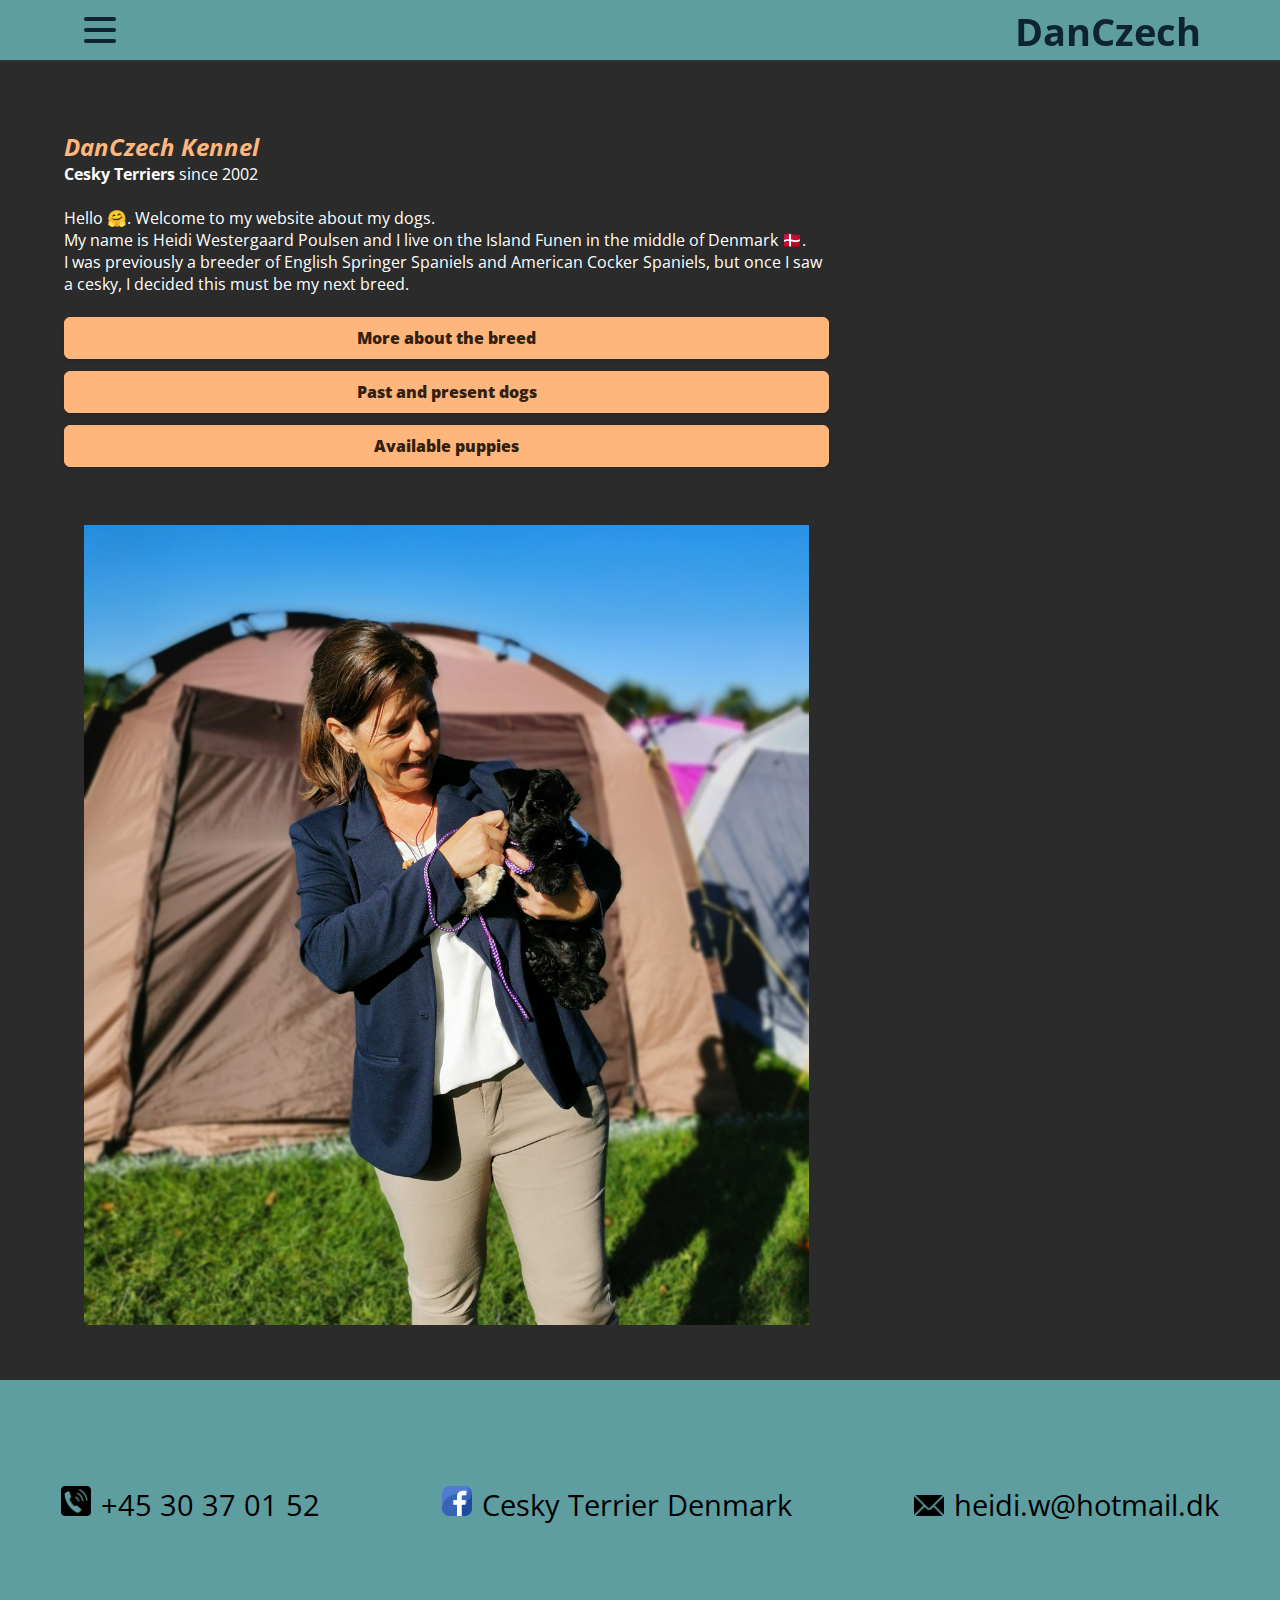
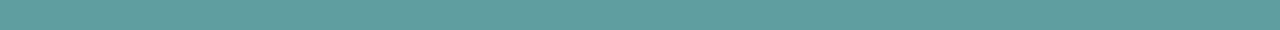
<file: index.html>
<!DOCTYPE html>
<html lang="en">
<head>
    <meta charset="UTF-8">
    <meta name="viewport" content="width=device-width, initial-scale=1.0">
    <meta name="description" content="Specialized in Cesky Terriers since 2002. More than 40 years experience owning, breeding and caring for dogs.">
    <link rel="stylesheet" href="./css/styles.css">
    <title>DanCzech - Cesky Terrier kennel in Denmark since 2002</title>
    <link rel="icon" type="image/x-icon" href="./images/favicon.ico">
    <meta property="og:url" content="https://cesky-terrier.dk/">
    <meta property="og:type" content="website">
    <meta property="og:title" content="DanCzech Kennel">
    <meta property="og:description" content="Specialized in Cesky Terriers since 2002. More than 40 years experience owning, breeding and caring for dogs.">
    <meta property="og:image" content="https://cesky-terrier.dk/images/frontpageimg.jpg">
</head>
<body>
    <nav>
        <div class="navbar">
            <div class="container nav-container">
                <input class="checkbox" type="checkbox" name="" id="" />
                <div class="hamburger-lines">
                    <span class="line line1"></span>
                    <span class="line line2"></span>
                    <span class="line line3"></span>
                </div>
                <div class="logo">
                    <h1>DanCzech</h1>
                </div>
                <menu class="menu-items">
                    <li><a href="./">Home</a></li>
                    <li><a href="./about.html">Cesky info</a></li>
                    <li><a href="./work.html">Cesky work</a></li>
                    <li><a href="./kennel.html">Cesky kennel</a></li>
                    <li><a href="./gallery.html">Cesky gallery</a></li>
                    <li><a href="./news.html">Puppy news</a></li>
                </menu>
            </div>
        </div>
    </nav>

    <div class="main">
        <div class="intro">
            <div class="text-image">
                <div class="intro-text">
                    <h2 class="intro-title-name">DanCzech Kennel</h2>
                    <p>
                        <strong>Cesky Terriers</strong> since 2002 <br><br>
                        Hello 🤗. Welcome to my website about my dogs.<br> 
                        My name is Heidi Westergaard Poulsen and I live on the Island Funen in the middle of Denmark 🇩🇰. <br>
                        I was previously a breeder of English Springer Spaniels and American Cocker Spaniels, but once I saw a cesky, I decided this must be my next breed.<br><br>
                    </p>
                    <div class="frontpage-btns">
                        <a href="./about.html" class="button-24" role="button">More about the breed</a>
                        <a href="./kennel.html" class="button-24" role="button">Past and present dogs</a>
                        <a href="./news.html" class="button-24" role="button">Available puppies</a>
                    </div>
                </div>
                <img src="./images/frontpageimg.jpg" alt="Me and a Cesky Terrier puppy">
            </div>
        </div>
        
    </div>


    <footer>
        <a href="tel:+4530370152"><img src="./images/phone.png" alt="phone icon" class="footer-img">+45 30 37 01 52</a>
        <a href="https://www.facebook.com/groups/363499334300336/" target="_blank" rel="noopener noreferrer"><img src="./images/facebook.png" alt="Facebook logo" class="footer-img">Cesky Terrier Denmark</a>
        <a href="mailto:heidi.w@hotmail.dk"><img src="./images/email.png" alt="email icon" class="footer-img">heidi.w@hotmail.dk</a>
    </footer>
</body>
</html>
</file>
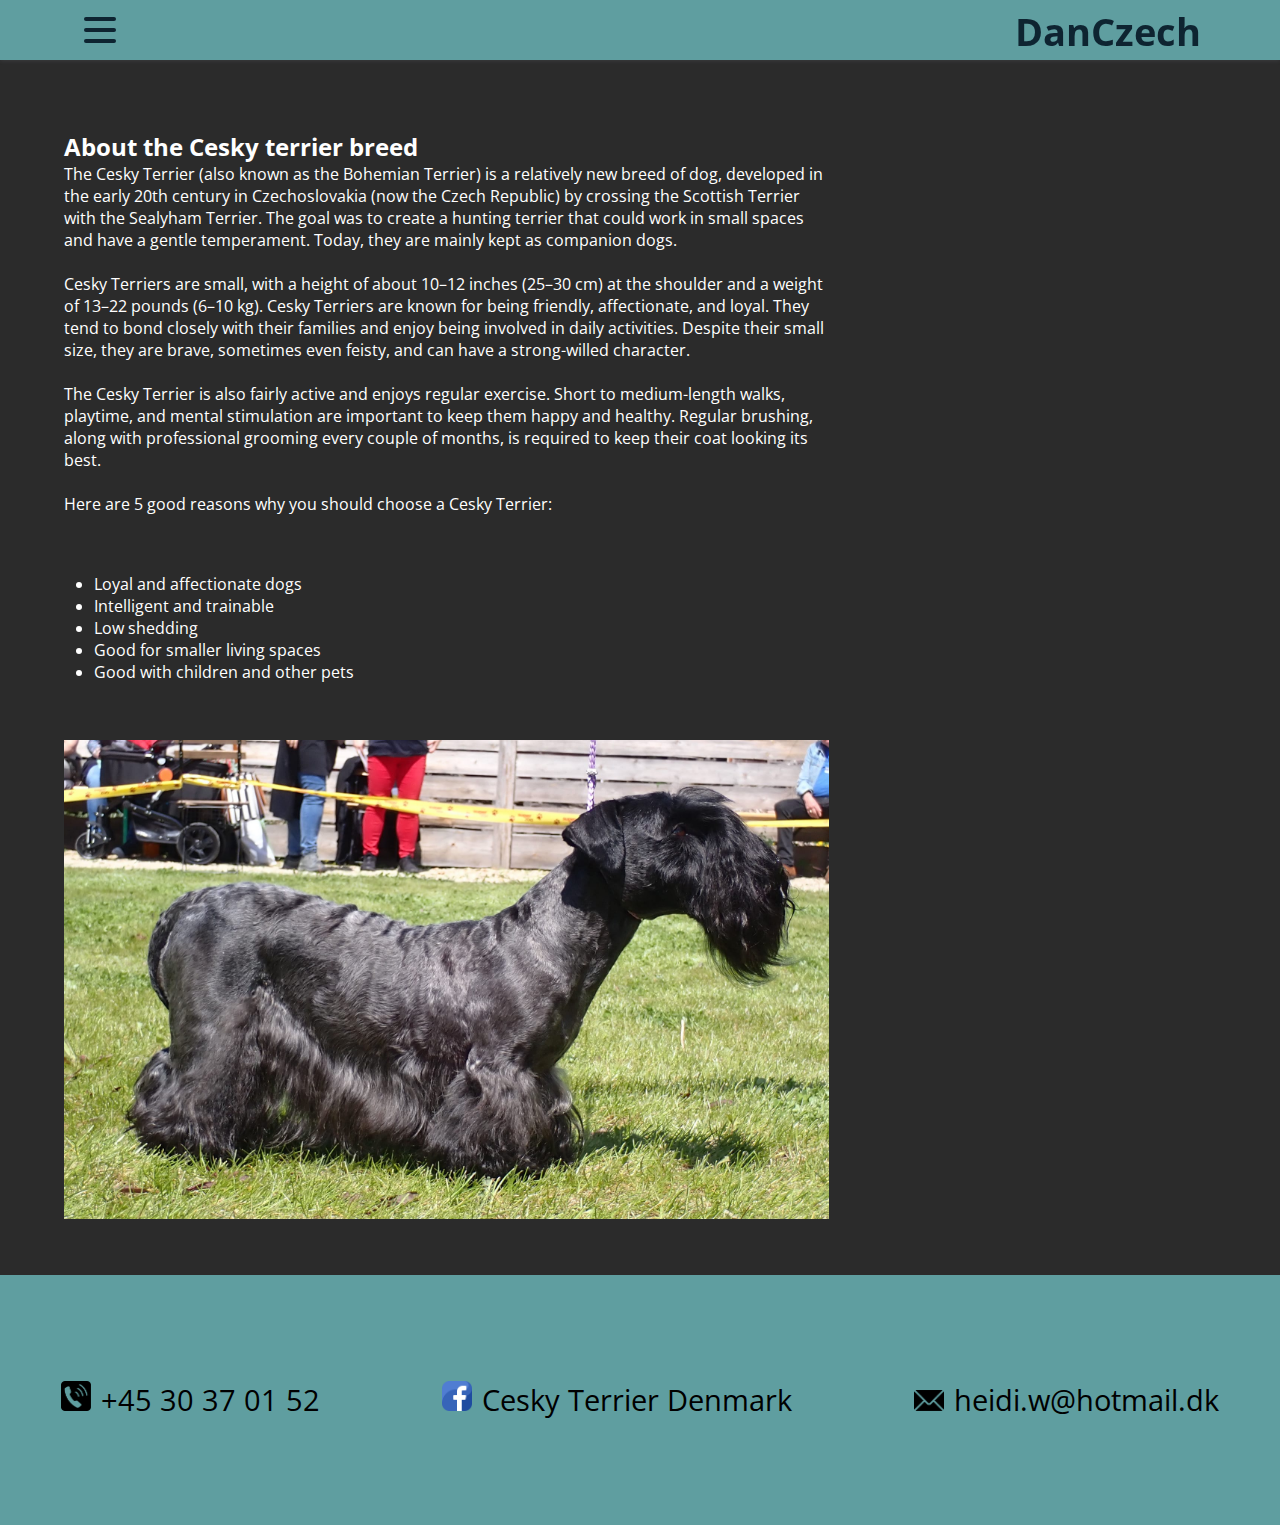
<file: about.html>
<!DOCTYPE html>
<html lang="en">
<head>
    <meta charset="UTF-8">
    <meta name="viewport" content="width=device-width, initial-scale=1.0">
    <meta name="description" content="Further information on Cesky Terriers for those who wants to know more.">
    <link rel="stylesheet" href="./css/styles.css">
    <title>DanCzech - More info about the Cesky Terrier breed</title>
    <link rel="icon" type="image/x-icon" href="./images/favicon.ico">
    <meta property="og:url" content="https://cesky-terrier.dk/about.html">
    <meta property="og:type" content="website">
    <meta property="og:title" content="About the Cesky Terrier breed"/>
    <meta property="og:image" content="https://cesky-terrier.dk/images/aboutceskys.jpg"/>
    <meta property="og:description" content="Further information on Cesky Terriers for those who wants to know more."/>
</head>
<body>
    <nav>
        <div class="navbar">
            <div class="container nav-container">
                <input class="checkbox" type="checkbox" name="" id="" />
                <div class="hamburger-lines">
                    <span class="line line1"></span>
                    <span class="line line2"></span>
                    <span class="line line3"></span>
                </div>  
                <div class="logo">
                    <h1>DanCzech</h1>
                </div>
                <menu class="menu-items">
                    <li><a href="./">Home</a></li>
                    <li><a href="./about.html">Cesky info</a></li>
                    <li><a href="./work.html">Cesky work</a></li>
                    <li><a href="./kennel.html">Cesky kennel</a></li>
                    <li><a href="./gallery.html">Cesky gallery</a></li>
                    <li><a href="./news.html">Puppy news</a></li>
                </menu>
            </div>
        </div>
    </nav>
    <div class="main">
        <div class="about">
            <div class="text-image">
                <div>
                    <h2>About the Cesky terrier breed</h2>
                    <p>
                        The Cesky Terrier (also known as the Bohemian Terrier) is a relatively new breed of dog, developed in the early 20th century in Czechoslovakia (now the Czech Republic) by crossing the Scottish Terrier with the Sealyham Terrier. 
                        The goal was to create a hunting terrier that could work in small spaces and have a gentle temperament.
                        Today, they are mainly kept as companion dogs. <br><br>

                        Cesky Terriers are small, with a height of about 10–12 inches (25–30 cm) at the shoulder and a weight of 13–22 pounds (6–10 kg).
                        Cesky Terriers are known for being friendly, affectionate, and loyal. They tend to bond closely with their families and enjoy being involved in daily activities. 
                        Despite their small size, they are brave, sometimes even feisty, and can have a strong-willed character.<br><br>

                        The Cesky Terrier is also fairly active and enjoys regular exercise. Short to medium-length walks, playtime, and mental stimulation are important to keep them happy and healthy.
                        Regular brushing, along with professional grooming every couple of months, is required to keep their coat looking its best.<br><br>

                        Here are 5 good reasons why you should choose a Cesky Terrier:

                        <ul>
                            <li>Loyal and affectionate dogs</li>
                            <li>Intelligent and trainable</li>
                            <li>Low shedding</li>
                            <li>Good for smaller living spaces</li>
                            <li>Good with children and other pets</li>
                        </ul>
                    </p>
                    
                </div>
                <img src="./images/aboutceskys.jpg" alt="Cesky Terrier dog">
            </div>
        </div>
        
        


    </div>


    <footer>
        <a href="tel:+4530370152"><img src="./images/phone.png" alt="phone icon" class="footer-img">+45 30 37 01 52</a>
        <a href="https://www.facebook.com/groups/363499334300336/" target="_blank" rel="noopener noreferrer"><img src="./images/facebook.png" alt="Facebook logo" class="footer-img">Cesky Terrier Denmark</a>
        <a href="mailto:heidi.w@hotmail.dk"><img src="./images/email.png" alt="email icon" class="footer-img">heidi.w@hotmail.dk</a>
    </footer>

</body>
</html>
</file>
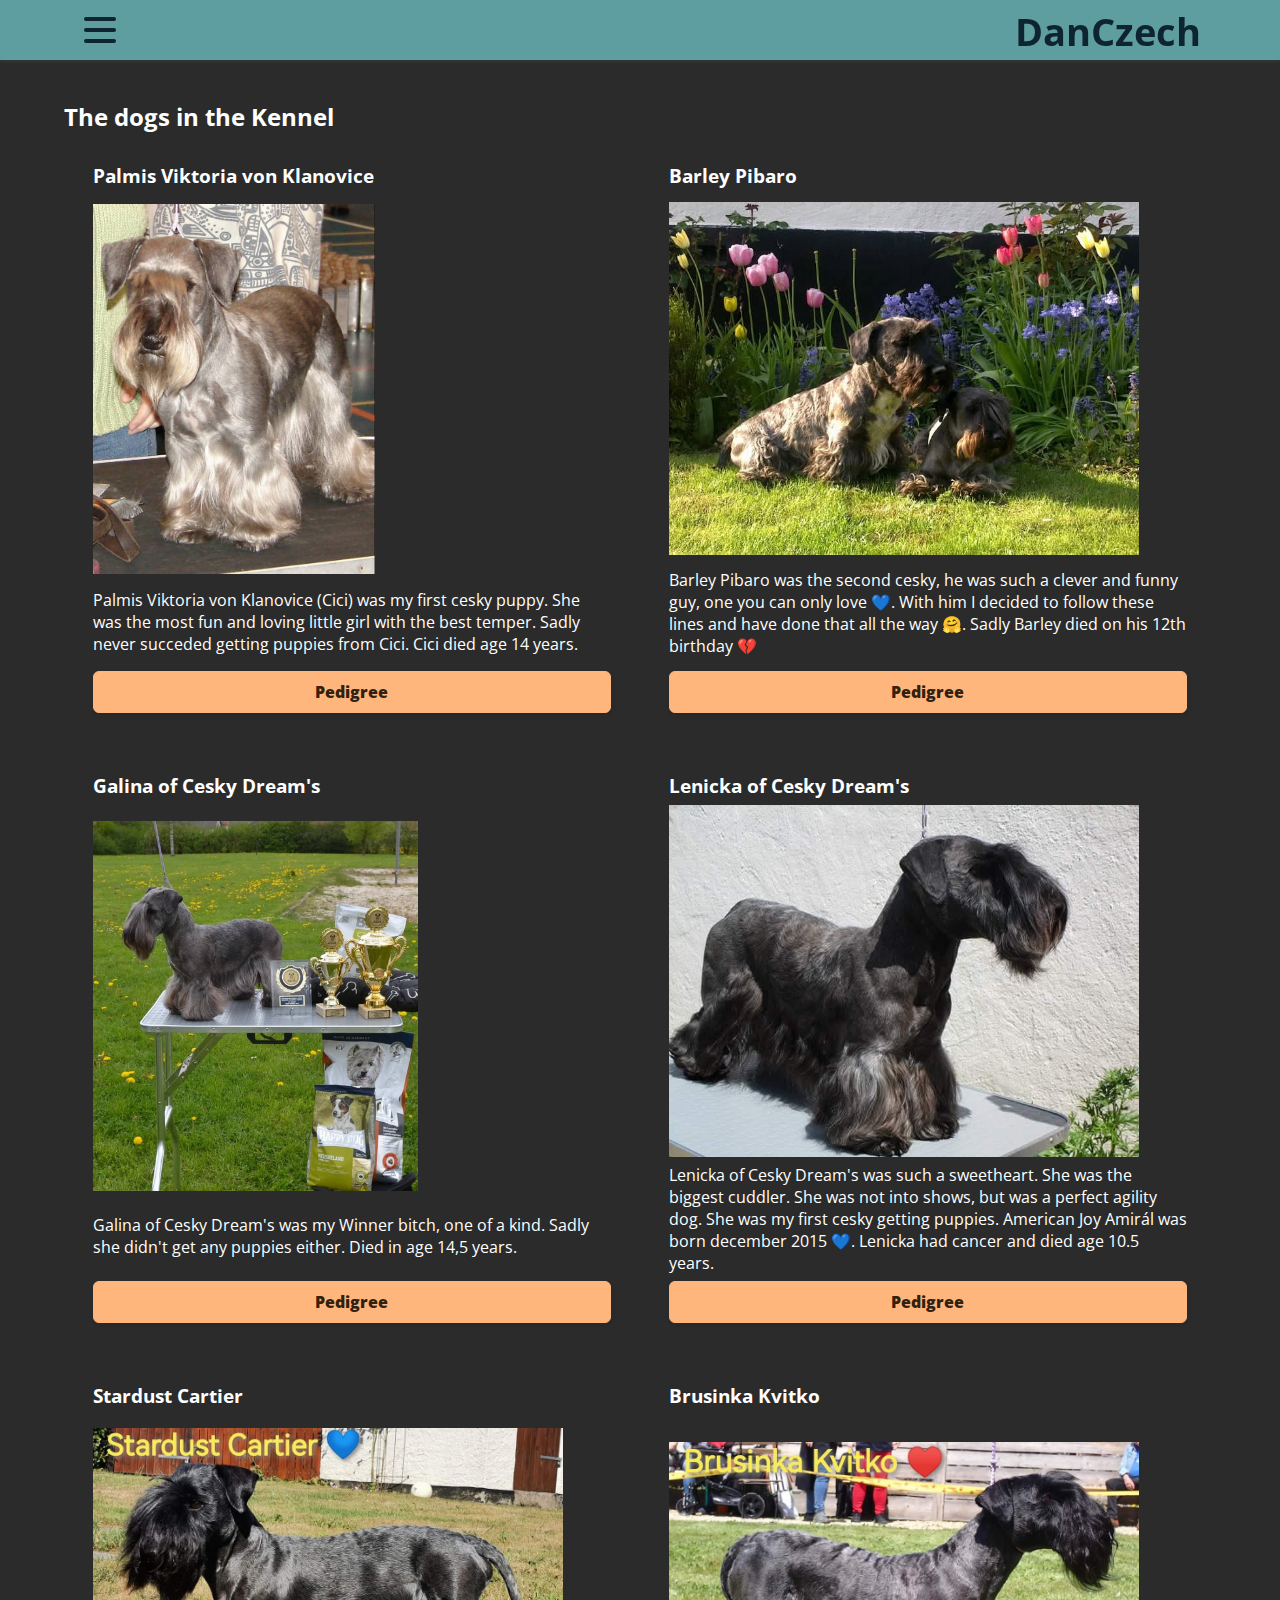
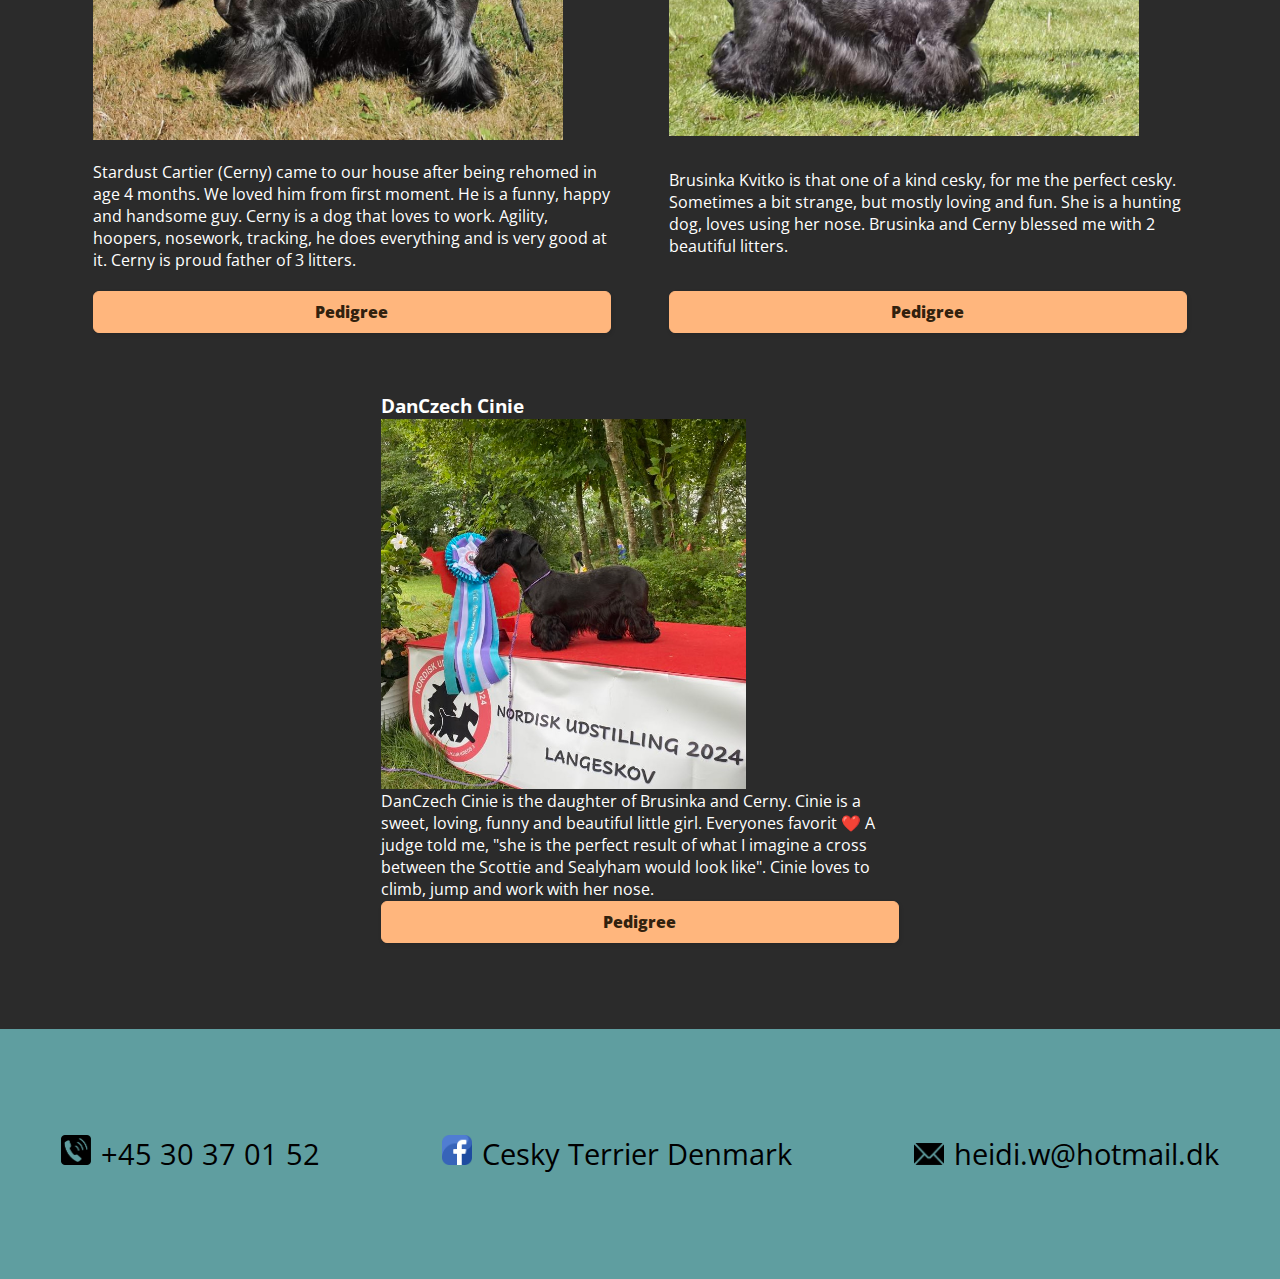
<file: kennel.html>
<!DOCTYPE html>
<html lang="en">
<head>
    <meta charset="UTF-8">
    <meta name="viewport" content="width=device-width, initial-scale=1.0">
    <meta name="description" content="Information and pedigree for the Cesky Terriers I have owned and loved. Past and present.">
    <link rel="stylesheet" href="./css/styles.css">
    <title>DanCzech - Kennel - info and pedigree of my dogs</title>
    <link rel="icon" type="image/x-icon" href="./images/favicon.ico">
    <meta property="og:url" content="https://cesky-terrier.dk/kennel.html">
    <meta property="og:type" content="website">
    <meta property="og:title" content="Info and pedigree of my dogs"/>
    <meta property="og:image" content="https://cesky-terrier.dk/images/barleypibaro.jpg"/>
    <meta property="og:description" content="Information and pedigree for the Cesky Terriers I have owned and loved. Past and present."/>
</head>
<body>
    <nav>
        <div class="navbar">
            <div class="container nav-container">
                <input class="checkbox" type="checkbox" name="" id="" />
                <div class="hamburger-lines">
                    <span class="line line1"></span>
                    <span class="line line2"></span>
                    <span class="line line3"></span>
                </div>  
                <div class="logo">
                    <h1>DanCzech</h1>
                </div>
                <menu class="menu-items">
                    <li><a href="./">Home</a></li>
                    <li><a href="./about.html">Cesky info</a></li>
                    <li><a href="./work.html">Cesky work</a></li>
                    <li><a href="./kennel.html">Cesky kennel</a></li>
                    <li><a href="./gallery.html">Cesky gallery</a></li>
                    <li><a href="./news.html">Puppy news</a></li>
                </menu>
            </div>
        </div>
    </nav>

    <div class="main">
        <div class="kennel">
            <h2>The dogs in the Kennel</h2>
        
            <div class="dogs-info">
                <div class="dog">
                    <h3>Palmis Viktoria von Klanovice</h3>
                    <div>
                        <img src="./images/palmisviktoriavonklanovice.jpg" alt="Cesky Terrier dog">
                    </div>
                    <p>Palmis Viktoria von Klanovice (Cici) was my first cesky puppy. She was the most fun and loving little girl with the best temper. Sadly never succeded getting puppies from Cici. Cici died age 14 years.</p>
                    <a href="https://ceskyterrier.breedarchive.com/animal/view/palmis-viktoria-von-klanovice-56cacc54-f421-4427-82af-3309d0f095bb" target="_blank" rel="noopener noreferrer" class="button-24" role="button">Pedigree</a>
                </div>

                <div class="dog">
                    <h3>Barley Pibaro</h3>
                    <div>
                        <img src="./images/barleypibaro.jpg" alt="Cesky Terrier dog">
                    </div>
                    <p>Barley Pibaro was the second cesky, he was such a clever and funny guy, one you can only love 💙. With him I decided to follow these lines and have done that all the way 🤗. Sadly Barley died on his 12th birthday 💔 </p>
                    <a href="https://ceskyterrier.breedarchive.com/animal/view/barley-pibaro-22cc0767-1b04-448d-a80a-23536e1d800d" target="_blank" rel="noopener noreferrer" class="button-24" role="button">Pedigree</a>
                </div>

                <div class="dog">
                    <h3>Galina of Cesky Dream's</h3>
                    <div>
                        <img src="./images/galinaofceskydreams.jpg" alt="Cesky Terrier dog">
                    </div>
                    <p>Galina of Cesky Dream's was my Winner bitch, one of a kind. Sadly she didn't get any puppies either. Died in age 14,5 years.</p>
                    <a href="https://ceskyterrier.breedarchive.com/animal/view/galina-of-cesky-dreams-10b57c18-d0d0-4fc2-affa-1409ad5f156d" target="_blank" rel="noopener noreferrer" class="button-24" role="button">Pedigree</a>
                </div>

                <div class="dog">
                    <h3>Lenicka of Cesky Dream's</h3>
                    <div>
                        <img src="./images/lenickaofceskydreams.jpg" alt="Cesky Terrier dog">
                    </div>
                    <p>Lenicka of Cesky Dream's was such a sweetheart. She was the biggest cuddler. She was not into shows, but was a perfect agility dog. She was my first cesky getting puppies. American Joy Amirál was born december 2015 💙. Lenicka had cancer and died age 10.5 years.</p>
                    <a href="https://ceskyterrier.breedarchive.com/animal/view/lenicka-of-cesky-dreams-7d47adf8-d324-4a5d-8de9-75c9bd7ace83" target="_blank" rel="noopener noreferrer" class="button-24" role="button">Pedigree</a>
                </div>

                <div class="dog">
                    <h3>Stardust Cartier</h3>
                    <div>
                        <img src="./images/stardust_cartier.jpg" alt="Cesky Terrier dog">
                    </div>
                    <p>Stardust Cartier (Cerny) came to our house after being rehomed in age 4 months. We loved him from first moment. He is a funny, happy and handsome guy. Cerny is a dog that loves to work. Agility, hoopers, nosework, tracking, he does everything and is very good at it. Cerny is proud father of 3 litters.</p>
                    <a href="https://ceskyterrier.breedarchive.com/animal/view/stardust-cartier-d4779195-c4b1-4a28-b5c1-5c11c184f527" target="_blank" rel="noopener noreferrer" class="button-24" role="button">Pedigree</a>
                </div>

                <div class="dog">
                    <h3>Brusinka Kvitko</h3>
                    <div>
                        <img src="./images/brusinka_kvitko.jpg" alt="Cesky Terrier dog">
                    </div>
                    <p>Brusinka Kvitko is that one of a kind cesky, for me the perfect cesky. Sometimes a bit strange, but mostly loving and fun. She is a hunting dog, loves using her nose. Brusinka and Cerny blessed me with 2 beautiful litters.</p>
                    <a href="https://ceskyterrier.breedarchive.com/animal/view/brusinka-kvitko-b4a4f323-5ab8-4959-94cf-11acab9ad2db" target="_blank" rel="noopener noreferrer" class="button-24" role="button">Pedigree</a>
                </div>

                <div class="dog">
                    <h3>DanCzech Cinie</h3>
                    <div>
                        <img src="./images/cinie.jpg" alt="Cesky Terrier dog">
                    </div>
                    <p>DanCzech Cinie is the daughter of Brusinka and Cerny. Cinie is a sweet, loving, funny and beautiful little girl. Everyones favorit ❤️
                        A judge told me, "she is the perfect result of what I imagine a cross between the Scottie and Sealyham would look like". Cinie loves to climb, jump and work with her nose.</p>
                    <a href="https://ceskyterrier.breedarchive.com/animal/view/danczech-cinie-7c6f2ea8-5f95-4a81-b393-dba939202e13" target="_blank" rel="noopener noreferrer" class="button-24" role="button">Pedigree</a>
                </div>
            </div>
        </div>

    </div>


    <footer>
        <a href="tel:+4530370152"><img src="./images/phone.png" alt="phone icon" class="footer-img">+45 30 37 01 52</a>
        <a href="https://www.facebook.com/groups/363499334300336/" target="_blank" rel="noopener noreferrer"><img src="./images/facebook.png" alt="Facebook logo" class="footer-img">Cesky Terrier Denmark</a>
        <a href="mailto:heidi.w@hotmail.dk"><img src="./images/email.png" alt="email icon" class="footer-img">heidi.w@hotmail.dk</a>
    </footer>

</body>
</html>
</file>
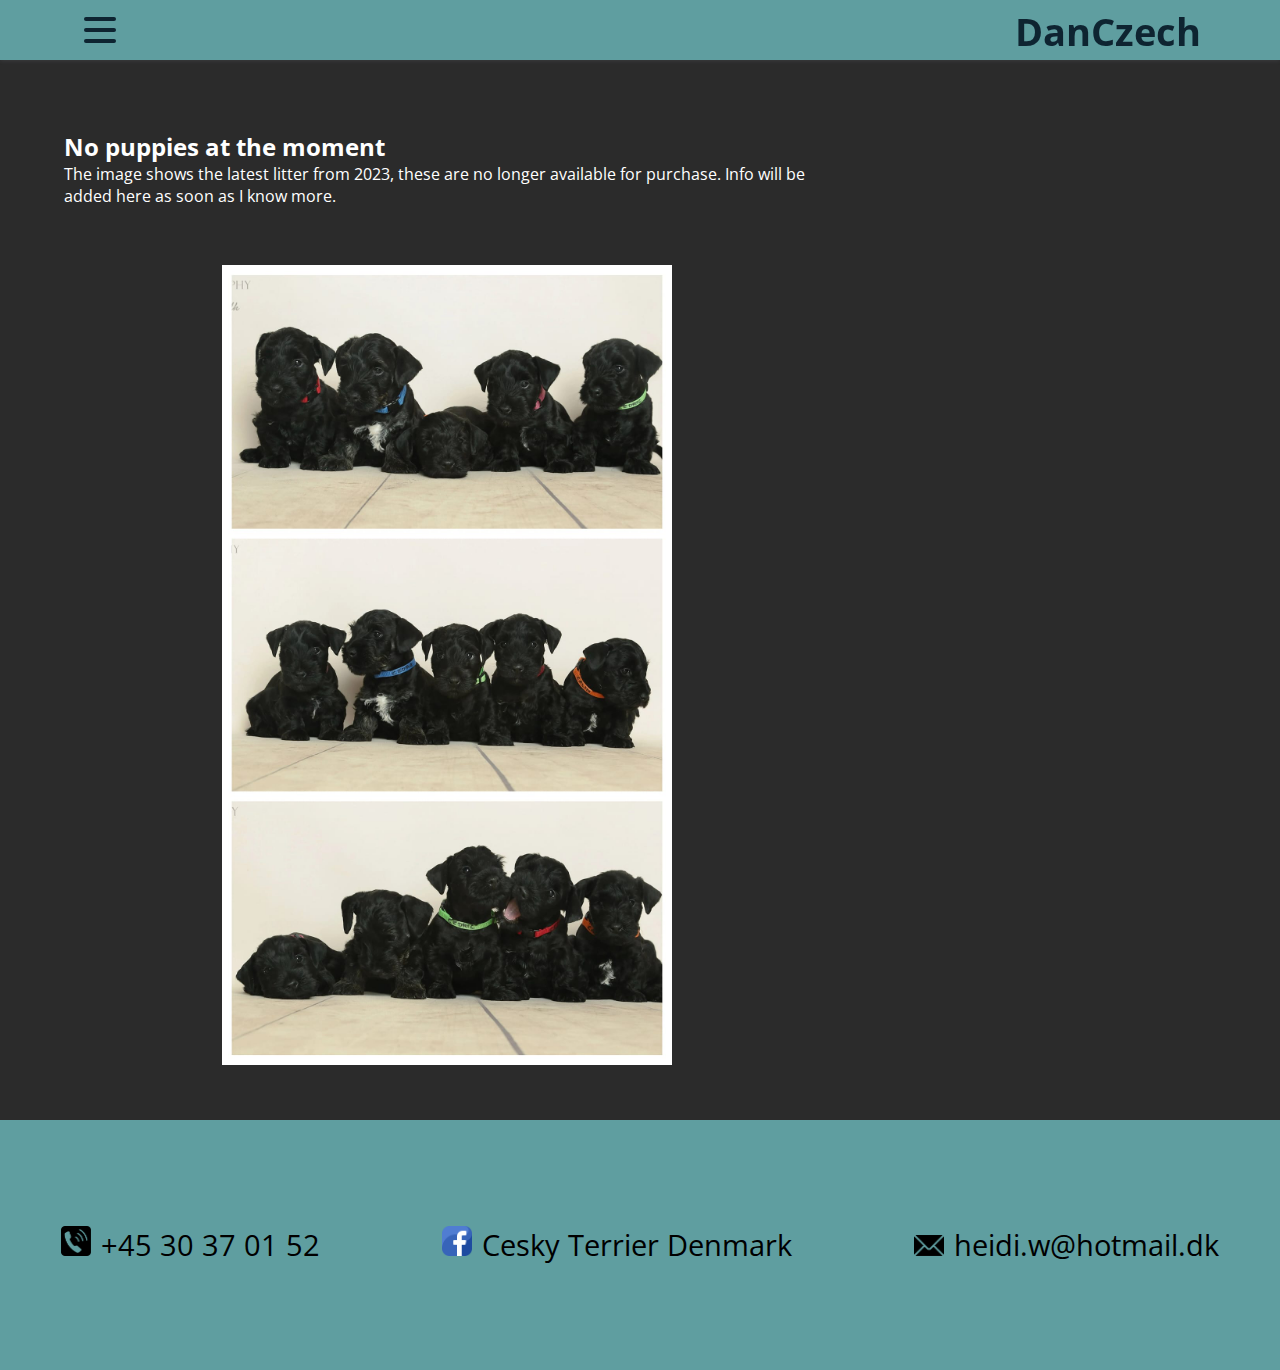
<file: news.html>
<!DOCTYPE html>
<html lang="en">
<head>
    <meta charset="UTF-8">
    <meta name="viewport" content="width=device-width, initial-scale=1.0">
    <meta name="description" content="Find information and news about my Cesky Terrier puppies. If puppies are available you find it here.">
    <link rel="stylesheet" href="./css/styles.css">
    <title>DanCzech Kennel puppy news</title>
    <link rel="icon" type="image/x-icon" href="./images/favicon.ico">
    <meta property="og:url" content="https://cesky-terrier.dk/news.html">
    <meta property="og:type" content="website">
    <meta property="og:title" content="DanCzech Kennel puppy news"/>
    <meta property="og:image" content="https://cesky-terrier.dk/images/pups2023.jpg"/>
    <meta property="og:description" content="Find information and news about my Cesky Terrier puppies. If puppies are available you find it here."/>
</head>
<body>
    <nav>
        <div class="navbar">
            <div class="container nav-container">
                <input class="checkbox" type="checkbox" name="" id="" />
                <div class="hamburger-lines">
                    <span class="line line1"></span>
                    <span class="line line2"></span>
                    <span class="line line3"></span>
                </div>  
                <div class="logo">
                    <h1>DanCzech</h1>
                </div>
                <menu class="menu-items">
                    <li><a href="./">Home</a></li>
                    <li><a href="./about.html">Cesky info</a></li>
                    <li><a href="./work.html">Cesky work</a></li>
                    <li><a href="./kennel.html">Cesky kennel</a></li>
                    <li><a href="./gallery.html">Cesky gallery</a></li>
                    <li><a href="./news.html">Puppy news</a></li>
                </menu>
            </div>
        </div>
    </nav>

    <div class="main">
        <div class="news">
            <div class="text-image">
                <div>
                    <h2>No puppies at the moment</h2>
                    <p>
                        The image shows the latest litter from 2023, these are no longer available for purchase. 
                        Info will be added here as soon as I know more.
                    </p>
                </div>
                <img src="./images/pups2023.jpg" alt="Cesky Terrier puppies">
            </div>
            
        </div>
    </div>


    <footer>
        <a href="tel:+4530370152"><img src="./images/phone.png" alt="phone icon" class="footer-img">+45 30 37 01 52</a>
        <a href="https://www.facebook.com/groups/363499334300336/" target="_blank" rel="noopener noreferrer"><img src="./images/facebook.png" alt="Facebook logo" class="footer-img">Cesky Terrier Denmark</a>
        <a href="mailto:heidi.w@hotmail.dk"><img src="./images/email.png" alt="email icon" class="footer-img">heidi.w@hotmail.dk</a>
    </footer>
</body>
</html>
</file>
<file: css/styles.css>
@import url('https://fonts.googleapis.com/css2?family=Open+Sans:ital,wght@0,300..800;1,300..800&family=Outfit:wght@300&display=swap');
@import url("https://fonts.googleapis.com/css2?family=Corben:wght@700&display=swap");

* {
  margin: 0;
  padding: 0;
  box-sizing: border-box;
}

body {
  font-family: "Open Sans", sans-serif;
  
}

nav {
  position: fixed;
  width: 100%;
  z-index: 11;
}

.container {
  width: 90%;
  margin: auto;
}

.navbar {
  width: 100%;
  box-shadow: 0 1px 4px rgb(146 161 176 / 15%);
  background-color: #5f9ea0;
}

.nav-container {
  display: flex;
  justify-content: space-between;
  align-items: center;
  height: 62px;
}

.navbar .menu-items {
  display: flex;
  background-color: #5f9ea0;
  max-width: 500px;
}

.navbar .nav-container li {
  list-style: none;
}

.navbar .nav-container a {
  text-decoration: none;
  color: #0e2431;
  font-weight: 500;
  font-size: 1.2rem;
  padding: 0.7rem;
}

.navbar .nav-container a:hover{
    font-weight: bolder;
}

.nav-container {
  display: block;
  position: relative;
  height: 60px;
  z-index: 2;
}

.nav-container .checkbox {
  position: absolute;
  display: block;
  height: 45px;
  width: 45px;
  top: 8px;
  left: 15px;
  z-index: 5;
  opacity: 0;
  cursor: pointer;
}

.nav-container .hamburger-lines {
  display: block;
  height: 26px;
  width: 32px;
  position: absolute;
  top: 17px;
  left: 20px;
  z-index: 2;
  display: flex;
  flex-direction: column;
  justify-content: space-between;
}

.nav-container .hamburger-lines .line {
  display: block;
  height: 4px;
  width: 100%;
  border-radius: 10px;
  background: #0e2431;
}

.nav-container .hamburger-lines .line1 {
  transform-origin: 0% 0%;
  transition: transform 0.4s ease-in-out;
}

.nav-container .hamburger-lines .line2 {
  transition: transform 0.2s ease-in-out;
}

.nav-container .hamburger-lines .line3 {
  transform-origin: 0% 100%;
  transition: transform 0.4s ease-in-out;
}

.navbar .menu-items {
  padding-top: 120px;
  box-shadow: inset 0 0 2000px rgba(255, 255, 255, .5);
  height: 100vh;
  width: 100%;
  transform: translate(-150%);
  display: flex;
  flex-direction: column;
  margin-left: -40px;
  padding-left: 50px;
  transition: transform 0.5s ease-in-out;
  text-align: center;
}

.navbar .menu-items li {
  margin-bottom: 1.2rem;
  font-size: 1.5rem;
  font-weight: 500;
}

.logo {
  position: absolute;
  top: 5px;
  right: 15px;
  font-size: 1.2rem;
  color: #0e2431;
}

.nav-container input[type="checkbox"]:checked ~ .menu-items {
  transform: translateX(0);
}

.nav-container input[type="checkbox"]:checked ~ .hamburger-lines .line1 {
  transform: rotate(45deg);
}

.nav-container input[type="checkbox"]:checked ~ .hamburger-lines .line2 {
  transform: scaleY(0);
}

.nav-container input[type="checkbox"]:checked ~ .hamburger-lines .line3 {
  transform: rotate(-45deg);
}

.nav-container input[type="checkbox"]:checked ~ .logo{
  display: none;
}


.text-image {
  display: flex;
  justify-content: space-between;
  flex-direction: column;
}

.intro-text, .news p, .about p {
  max-width: 800px;
  padding-right: 3%;
  margin-bottom: 5%;
}

.intro-title-name {
  color: #ffb67d;
  font-style: italic;
}

.frontpage-btns {
  height: 150px;
  max-width: 800px;
  display: flex;
  justify-content: space-between;
  flex-direction: column;
}


.main {
    background-color: #2b2b2b;
    color: #ffffff;
    padding: 100px 5% 2% 5%;
}

.gallery-main {
  background-color: #2b2b2b;
  padding-top: 100px;
}

.intro, .news, .about {
    margin: 30px auto;
    min-height: 100vh;
}

.intro img, .news img, .about img {
  display: block;
  -o-object-fit: contain;
     object-fit: contain;
  max-height: 800px;
  max-width: 800px;
  padding-right: 3%;
}

.about ul {
  margin-left: 30px;
}

@media only screen and (min-width: 800px) {
    
    .dogs-info {
        display: flex;
        flex-wrap: wrap;
        justify-content: space-around;
    }
    .dog {
        width: 45%;
    }
}

@media only screen and (min-width: 1300px) {
    .dog {
        width: 30%;
    }
    .text-image {
      flex-direction: row;
      align-items: start;
    }
    .work {
      display: flex;
    }
    .fullscreen-video-container {
      width: 50%;
    }
}

.kennel {
  padding-bottom: 30px;
}

.dog {
    padding: 0;
    margin: 30px 0;
    height: 550px;
    display: flex;
    flex-direction: column;
    justify-content: space-between;
    align-items:start;
}

.dog img {
    display: block;
    -o-object-fit: contain;
       object-fit: contain;
    width: 100%;
    max-height: 370px;
    max-width: 470px;
}

.dog a {
  width: 100%;
}

.button-24 {
    background: #ffb67d;
    border: 1px solid #ffb67d;
    border-radius: 6px;
    box-shadow: rgba(0, 0, 0, 0.1) 1px 2px 4px;
    box-sizing: border-box;
    color: #31210e;
    cursor: pointer;
    display: inline-block;
    font-size: 16px;
    font-weight: 800;
    line-height: 16px;
    min-height: 40px;
    outline: 0;
    padding: 12px 14px;
    text-align: center;
    text-transform: none;
    -moz-user-select: none;
         user-select: none;
    -webkit-user-select: none;
    touch-action: manipulation;
    vertical-align: middle;
    text-decoration: none;
  }
  
  .button-24:hover,
  .button-24:active {
    background-color: initial;
    background-position: 0 0;
    color: #ffb67d;
  }
  
  .button-24:active {
    opacity: .5;
  }










.gallery {
  min-height: 100vh;
  padding-top: 50px;
  padding-bottom: 50px;
}

.gallery {
  --space: 2rem;

  display: grid;
  align-content: center;
  overflow: hidden;
  gap: var(--space);
  width: 100%;
  font-family: "Corben", system-ui, sans-serif;
  font-size: 1.5rem;
  line-height: 1.5;
}

.marquee {
  --duration: 60s;
  --gap: var(--space);

  display: flex;
  overflow: hidden;
  -webkit-user-select: none;
     -moz-user-select: none;
          user-select: none;
  gap: var(--gap);
  transform: skewY(-3deg);
}

.marquee__group {
  flex-shrink: 0;
  display: flex;
  align-items: center;
  justify-content: space-around;
  gap: var(--gap);
  min-width: 100%;
  -webkit-animation: scroll var(--duration) linear infinite;
          animation: scroll var(--duration) linear infinite;
}

@media (prefers-reduced-motion: reduce) {
  .marquee__group {
    -webkit-animation-play-state: paused;
            animation-play-state: paused;
  }
}

.marquee__group img {
  max-width: clamp(10rem, 1rem + 28vmin, 20rem);
  aspect-ratio: 1;
  -o-object-fit: cover;
     object-fit: cover;
  border-radius: 1rem;
}

.marquee__group p {
  background-image: linear-gradient(
    75deg,
    hsl(240deg 70% 49%) 0%,
    hsl(253deg 70% 49%) 11%,
    hsl(267deg 70% 49%) 22%,
    hsl(280deg 71% 48%) 33%,
    hsl(293deg 71% 48%) 44%,
    hsl(307deg 71% 48%) 56%,
    hsl(320deg 71% 48%) 67%,
    hsl(333deg 72% 48%) 78%,
    hsl(347deg 72% 48%) 89%,
    hsl(0deg 73% 47%) 100%
  );
  background-clip: text;
  -webkit-background-clip: text;
  -webkit-text-fill-color: transparent;
}

.marquee--borders {
  border-block: 3px solid dodgerblue;
  padding-block: 0.75rem;
}

.marquee--reverse .marquee__group {
  animation-direction: reverse;
  -webkit-animation-delay: calc(var(--duration) / -2);
          animation-delay: calc(var(--duration) / -2);
}

@-webkit-keyframes scroll {
  0% {
    transform: translateX(0);
  }

  100% {
    transform: translateX(calc(-100% - var(--gap)));
  }
}

@keyframes scroll {
  0% {
    transform: translateX(0);
  }

  100% {
    transform: translateX(calc(-100% - var(--gap)));
  }
}












.fullscreen-video-container {
  position: relative;
  height: 100vh; 
  width: 100%;
  overflow: clip;
  display: flex;
  justify-content: center;
  align-items: center;
}

.fullscreen-video-container video {
  position: absolute;
  width: auto;
  height: auto;
  min-width: 100%;
  min-height: 100%;
  top: 50%;
  left: 50%;
  transform: translate(-50%,-50%);
  z-index : -1;
}








/* FOOTER */

footer {
  display: flex;
  justify-content: space-around;
  align-items: center;
  flex-direction: column;
  background-color: #5f9ea0;
  height: 250px;
}

footer a {
  text-decoration: none;
  color: #000000;
  font-size: 16pt;
  transition: all 0.5s ease-in-out;
}

footer a:hover {
  border-bottom: 1px solid #000000;
}

.footer-img {
  width: 30px;
  height: auto;
  margin-right: 10px;
}


@media only screen and (min-width: 1100px) {
  footer {
    flex-direction: row;
  }
  footer a {
    font-size: 22pt;
  }
}
</file>
